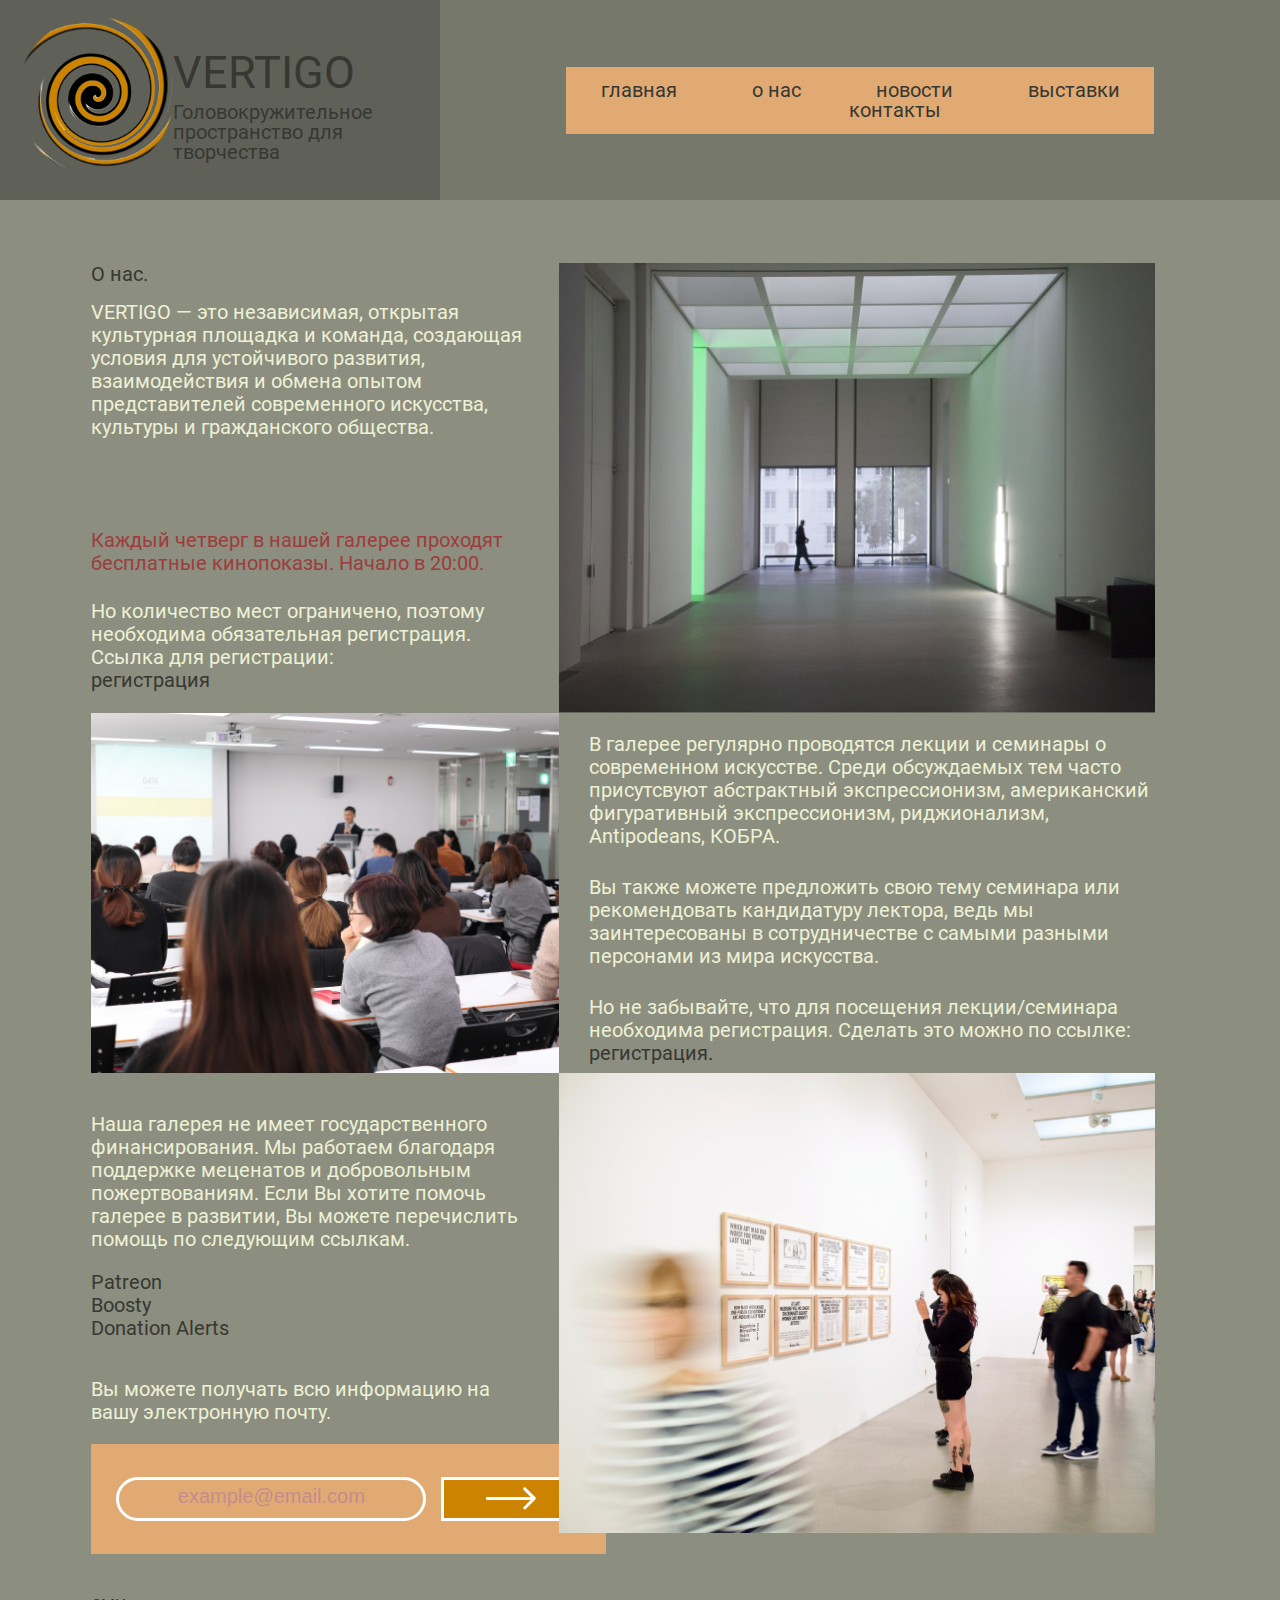
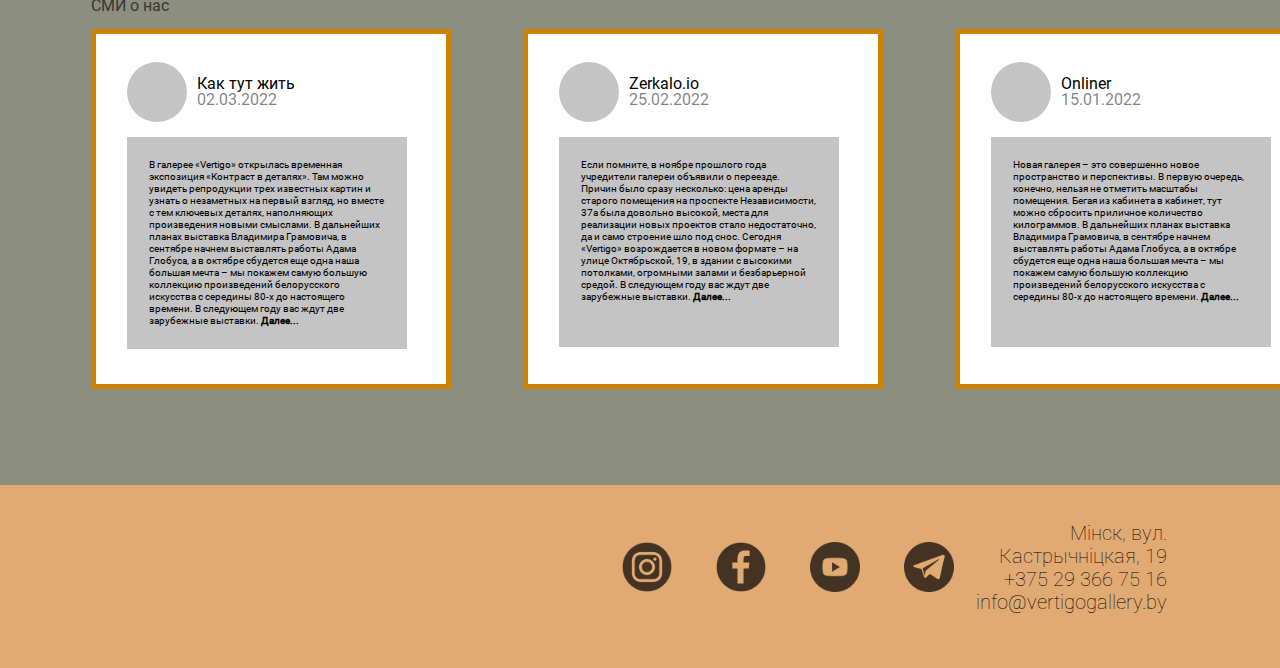
<file: aboutus.html>
<!DOCTYPE html>
<html lang="ru">
<head><meta charset="UTF-8">
	<title>VERTIGO - Картинная галерея</title>
	<link rel="stylesheet" href="css/css_reset.css">
	<link rel="stylesheet" href="css/aboutus.css">
	<link rel="preconnect" href="https://fonts.googleapis.com">
	<link rel="preconnect" href="https://fonts.gstatic.com" crossorigin>
	<link href="https://fonts.googleapis.com/css2?family=Roboto:wght@100&display=swap" rel="stylesheet">
	<link rel="icon" href="img/logo.svg" sizes="any" type="image/svg+xml"> 
</head>
<body>	
	<header class="header">
		<div class="header__left">
			<div class="header__info"> 
				<a class="header__link" href="index.html">	
					<img class="header__logo" src="img/logo.svg" alt="Векторный логотип" >
				</a>
				<div class="logo__text">
					<a class="header__link text" href="index.html">VERTIGO</a>
					<h2 class="header__text">Головокружительное пространство для творчества</h2>  
				</div>	
			</div>
		</div>
		<div class="header__right">
			<nav class="navbar">
				<ul class="navbar__list">
					<li class="navbar__item">
						<a class="navbar__link" href="index.html">главная</a>
					</li>
					<li class="navbar__item"> 
						<a class="navbar__link" href="aboutus.html">о нас</a>
					</li>
					<li class="navbar__item">
						<a class="navbar__link" href="#">новости</a>
					</li>
					<li class="navbar__item">
						<a class="navbar__link" href="#">выставки</a>
					</li>
					<li class="navbar__item">
						<a class="navbar__link" href="contacts.html">контакты</a>
					</li>
				</ul>
			</nav>
		</div>
	</header>

	<div class="content">	
		<div class="content__grid">
			<div class="content__block">
				<h2 class="section__name">О нас. </h2>
				<p class="section__text__left">
					VERTIGO — это независимая, открытая культурная площадка и команда, создающая условия для устойчивого развития, взаимодействия и обмена опытом представителей современного искусства, культуры и гражданского общества.
					<p class="section__text__left text__red">
						Каждый четверг в нашей галерее проходят бесплатные кинопоказы. Начало в 20:00.
					</p>
					<p class="section__text__left">
						Но количество мест ограничено, поэтому необходима обязательная регистрация.
					</p>
					<p class="section__text__left">
						Ссылка для регистрации:
					</p>
					<a class="section__link" href="#"> 
						регистрация
					</a>
				</p>
			</div>
			<div class="content__block">		
				<img class="content__photo" src="img/aboutus1.png" alt="">
			</div>
			<div class="content__block">
				<img class="content__photo" src="img/aboutus2.png" alt="">
			</div>
			<div class="content__block text__right">
				<p class="section__text__right">
					В галерее регулярно проводятся лекции и семинары о современном искусстве. Среди обсуждаемых тем часто присутсвуют абстрактный экспрессионизм, американский фигуративный экспрессионизм, риджионализм, Antipodeans, КОБРА.
				</p>
				<p class="section__text__right">
					Вы также можете предложить свою тему семинара или рекомендовать кандидатуру лектора, ведь мы заинтересованы в сотрудничестве с самыми разными персонами из мира искусства.
				</p>
				<p class="section__text__right">
					Но не забывайте, что для посещения лекции/семинара необходима регистрация. Сделать это можно по ссылке: 
					<a class="section__link" href="#"> 
						регистрация.
					</a>
				</p>
				<p class="section__text__right">
					Все мероприятия бесплатные, если иное не указано в анонсе.
				</p>
							</div>
			<div class="content__block">
				<div class="text__left">
					<p class="section__text__left text__left"> 
						Наша галерея не имеет государственного финансирования. Мы работаем благодаря поддержке меценатов и добровольным пожертвованиям. Если Вы хотите помочь галерее в развитии, Вы можете перечислить помощь по следующим ссылкам.
					</p>
					<ul class="sponsors">
						<li class="sponsors__item"> 					
							<a class="section__link" href="#"> 
								Patreon 
							</a>
						</li>
						<li class="sponsors__item">
							<a class="section__link" href="#"> 
								Boosty 
							</a>
						</li>
						<li class="sponsors__item">
							<a class="section__link" href="#"> 
								Donation Alerts
							</a>
						</li>
					</ul>
					<p class="section__text__left"> 				Вы можете получать всю информацию на вашу электронную почту. 			
					</p></div>
					<div class="content__form">
						<form class="form" name="mail" method="post" action="inputMail.php">
							<input class="text__area" type="text" size="20" placeholder="example@email.com">
							<input class="submit__button" type="submit" value="Отправить">
						</form>
					</div>
				</div>
				<div class="content__block">
					<img class="content__photo" src="img/aboutus3.png" alt="">	
				</div>
			</div>

			<div class="comments">
				<h2 class="section__name">СМИ о нас</h2>
				<div class="comments__grid">
					<div class="comment">
						<div class=comment__author>
							<div class="author__photo"></div>
							<div class="author__text">
								<span class="author__name">
									Как тут жить
								</span>
								<span class="author__date">
									02.03.2022
								</span>
							</div>
						</div>
						<div class="comment__text">
							<p class="comment__p">
								В галерее «Vertigo» открылась временная экспозиция «Контраст в деталях». Там можно увидеть репродукции трех известных картин и узнать о незаметных на первый взгляд, но вместе с тем ключевых деталях, наполняющих произведения новыми смыслами.
								В дальнейших планах выставка Владимира Грамовича, в сентябре начнем выставлять работы Адама Глобуса, а в октябре сбудется еще одна наша большая мечта – мы покажем самую большую коллекцию произведений белорусского искусства с середины 80-х до настоящего времени. В следующем году вас ждут две зарубежные выставки. 
								<a class="comment__link" href="#">Далее...</a>
							</p>
						</div>
					</div>
					<div class="comment">
						<div class=comment__author>
							<div class="author__photo"></div>
							<div class="author__text">
								<span class="author__name">
									Zerkalo.io
								</span>
								<span class="author__date">
									25.02.2022
								</span>
							</div>
						</div>
						<div class="comment__text">
							<p class="comment__p">
								Если помните, в ноябре прошлого года учредители галереи объявили о переезде. Причин было сразу несколько: цена аренды старого помещения на проспекте Независимости, 37а была довольно высокой, места для реализации новых проектов стало недостаточно, да и само строение шло под снос. Сегодня «Vertigo» возрождается в новом формате – на улице Октябрьской, 19, в здании с высокими потолками, огромными залами и безбарьерной средой.  В следующем году вас ждут две зарубежные выставки. 
								<a class="comment__link" href="#">Далее...</a>
							</p>
						</div>
					</div>
					<div class="comment">
						<div class=comment__author>
							<div class="author__photo"></div>
							<div class="author__text">
								<span class="author__name">
								Onliner							</span>
								<span class="author__date">
									15.01.2022
								</span>
							</div>
						</div>
						<div class="comment__text">
							<p class="comment__p">
								Новая галерея – это совершенно новое пространство и перспективы. В первую очередь, конечно, нельзя не отметить масштабы помещения. Бегая из кабинета в кабинет, тут можно сбросить приличное количество килограммов. В дальнейших планах выставка Владимира Грамовича, в сентябре начнем выставлять работы Адама Глобуса, а в октябре сбудется еще одна наша большая мечта – мы покажем самую большую коллекцию произведений белорусского искусства с середины 80-х до настоящего времени. 
								<a class="comment__link" href="#">Далее...</a>
							</p>
						</div>
					</div>
				</div>
			</div>
		</div>


	<footer class="footer">
	<div class="footer__networks">
		<ul class="footer__list">
		<li class="footer__item">
			<a class="footer__link" href="#">
				<img class="networks__img" src="img/inst.svg" alt="inst">
			</a>
		</li>
		<li class="footer__item">
			<a class="footer__link" href="#">
				<img class="networks__img" src="img/fb.svg" alt="fb">
			</a>
		</li>
		<li class="footer__item">
			<a class="footer__link" href="#">
				<img class="networks__img" src="img/yt.svg" alt="yt">
			</a>
		</li>
		<li class="footer__item">
			<a class="footer__link" href="#">
				<img class="networks__img" src="img/tg.svg" alt="tg">
			</a>
		</li>
	</ul>
</div>
	<div class="footer__info">
		<ul class="footer__info__list">
		<li class="footer__line">	Мiнск, вул. Кастрычніцкая, 19</li>
		<li class="footer__line">	+375 29 366 75 16</li>
		<li class="footer__line">	info@vertigogallery.by</li>
	</ul>
	</div>
</footer>
<script>document.write('<script src="http://' + (location.host || 'localhost').split(':')[0] + ':35729/livereload.js?snipver=1"></' + 'script>')</script>
	</html>
</file>
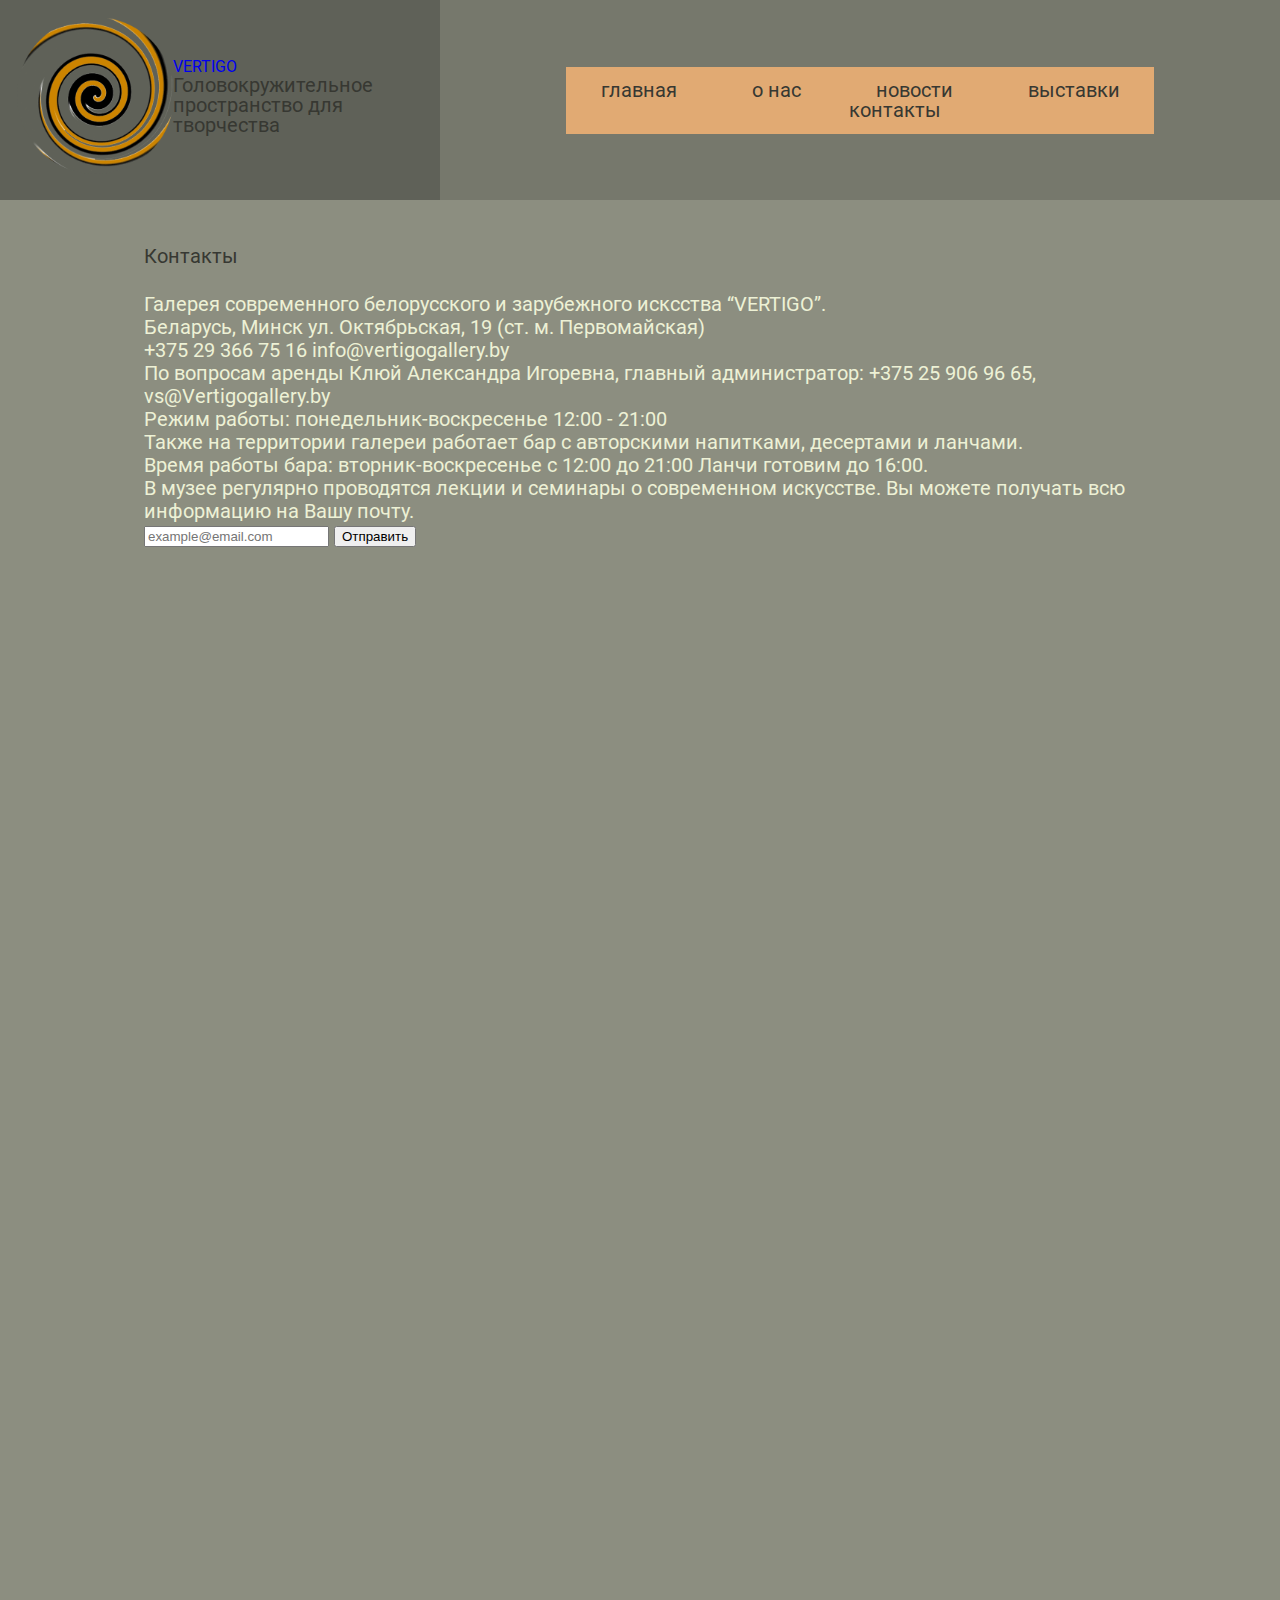
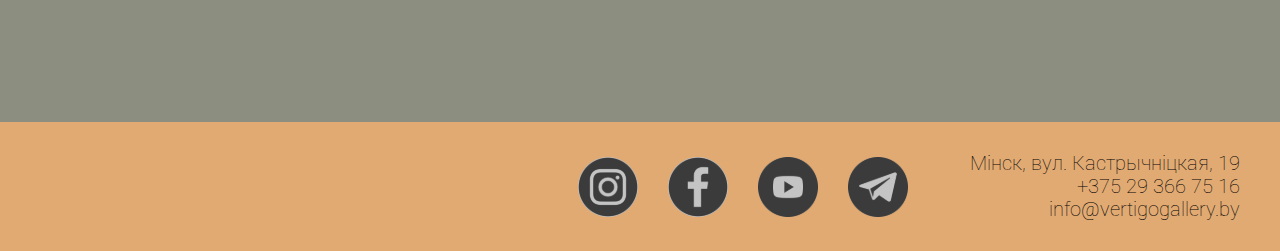
<file: contacts.html>
<!DOCTYPE html>
<html lang="ru">
<head><meta charset="UTF-8">
	<title>VERTIGO - Картинная галерея</title>
	<link rel="stylesheet" href="css/css_reset.css">
	<link rel="stylesheet" href="css/contacts.css">
	<link rel="preconnect" href="https://fonts.googleapis.com">
	<link rel="preconnect" href="https://fonts.gstatic.com" crossorigin>
	<link href="https://fonts.googleapis.com/css2?family=Roboto:wght@100&display=swap" rel="stylesheet">
		<link rel="icon" href="img/logo.svg" sizes="any" type="image/svg+xml"> 
</head>
<body>
	<header class="header">
		<div class="header__left">
			<div class="header__info"> 
			<a class="header__link" href="index.html">	
				<img class="header__logo" src="img/logo.svg" alt="Векторный логотип" border=”0”>
			</a>
				<div class="logo__text">
					<a class="header__link text" href="index.html">VERTIGO</a>
					<h2 class="header__text">Головокружительное пространство для творчества</h2>  
				</div>	
			</div>
		</div>
		<div class="header__right">
			<nav class="navbar">
				<ul class="navbar__list">
					<li class="navbar__item">
						<a class="navbar__link" href="index.html">главная</a>
					</li>
					<li class="navbar__item"> 
						<a class="navbar__link" href="aboutus.html">о нас</a>
					</li>
					<li class="navbar__item">
						<a class="navbar__link" href="#">новости</a>
					</li>
					<li class="navbar__item">
						<a class="navbar__link" href="#">выставки</a>
					</li>
					<li class="navbar__item">
						<a class="navbar__link" href="contacts.html">контакты</a>
					</li>
				</ul>
			</nav>
		</div>
	</header>

	<div class="content">
		<h1 class="content__name">Контакты</h1>
		<p class="content__text">
			Галерея современного белорусского и зарубежного исксства “VERTIGO”.
		</p>
		<p class="content__text">
			Беларусь, Минск 
			ул. Октябрьская, 19
			(ст. м. Первомайская)
		</p>
		<p class="content__text">
			+375 29 366 75 16
			info@vertigogallery.by
		</p>
		<p class="content__text">
			По вопросам аренды
			Клюй Александра Игоревна, главный администратор:
			+375 25 906 96 65, vs@Vertigogallery.by
		</p>
		<p class="content__text">
			Режим работы:
			понедельник-воскресенье
			12:00 - 21:00		</p>
		<div class="content__section">	
			<div class="section__left">
				<p class="content__text">Также на территории галереи работает бар
					с авторскими напитками, десертами и ланчами.
				</p>
				<p class="content__text">
					Время работы бара:
					вторник-воскресенье
					с 12:00 до 21:00 
					Ланчи готовим до 16:00.
				</p>
			</div class="section__right">
			<div class="content__form">
					<form class="form" name="mail" method="post" action="inputMail.php">
					<label class="form__text">
						В музее регулярно проводятся лекции и семинары о современном искусстве. Вы можете получать всю информацию на Вашу почту.
						<div class="button__form">
							<input class="text__area" type="text" size="20" placeholder="example@email.com">
						<input class="submit__button" type="submit" value="Отправить">
					</div>
					</label>
					</form>
				</div>
		</div>
		</div>
				<div class="cart"><iframe src="https://www.google.com/maps/embed?pb=!1m18!1m12!1m3!1d2351.283481852323!2d27.570104515859082!3d53.89116518009681!2m3!1f0!2f0!3f0!3m2!1i1024!2i768!4f13.1!3m3!1m2!1s0x46dbcfce2e5c4321%3A0xd1c456e6f32e810f!2z0YPQuy4g0J7QutGC0Y_QsdGA0YzRgdC60LDRjyAxOSwg0JzQuNC90YHQug!5e0!3m2!1sru!2sby!4v1646322949937!5m2!1sru!2sby" width="105%" height="472px" style="border:0;" allowfullscreen="" loading="lazy"></iframe>
		</div>
	</div>

<footer class="footer">
	<div class="footer__networks">
		<ul class="footer__list">
		<li class="footer__item">
			<a class="footer__link" href="#">
				<img class="networks__img" src="img/inst.svg" alt="inst">
			</a>
		</li>
		<li class="footer__item">
			<a class="footer__link" href="#">
				<img class="networks__img" src="img/fb.svg" alt="fb">
			</a>
		</li>
		<li class="footer__item">
			<a class="footer__link" href="#">
				<img class="networks__img" src="img/yt.svg" alt="yt">
			</a>
		</li>
		<li class="footer__item">
			<a class="footer__link" href="#">
				<img class="networks__img" src="img/tg.svg" alt="tg">
			</a>
		</li>
	</ul>
</div>
	<div class="footer__info">
		<ul class="footer__info__list">
		<li class="footer__line">	Мiнск, вул. Кастрычніцкая, 19</li>
		<li class="footer__line">	+375 29 366 75 16</li>
		<li class="footer__line">	info@vertigogallery.by</li>
	</ul>
	</div>
</footer>
</body>
</html>
</file>
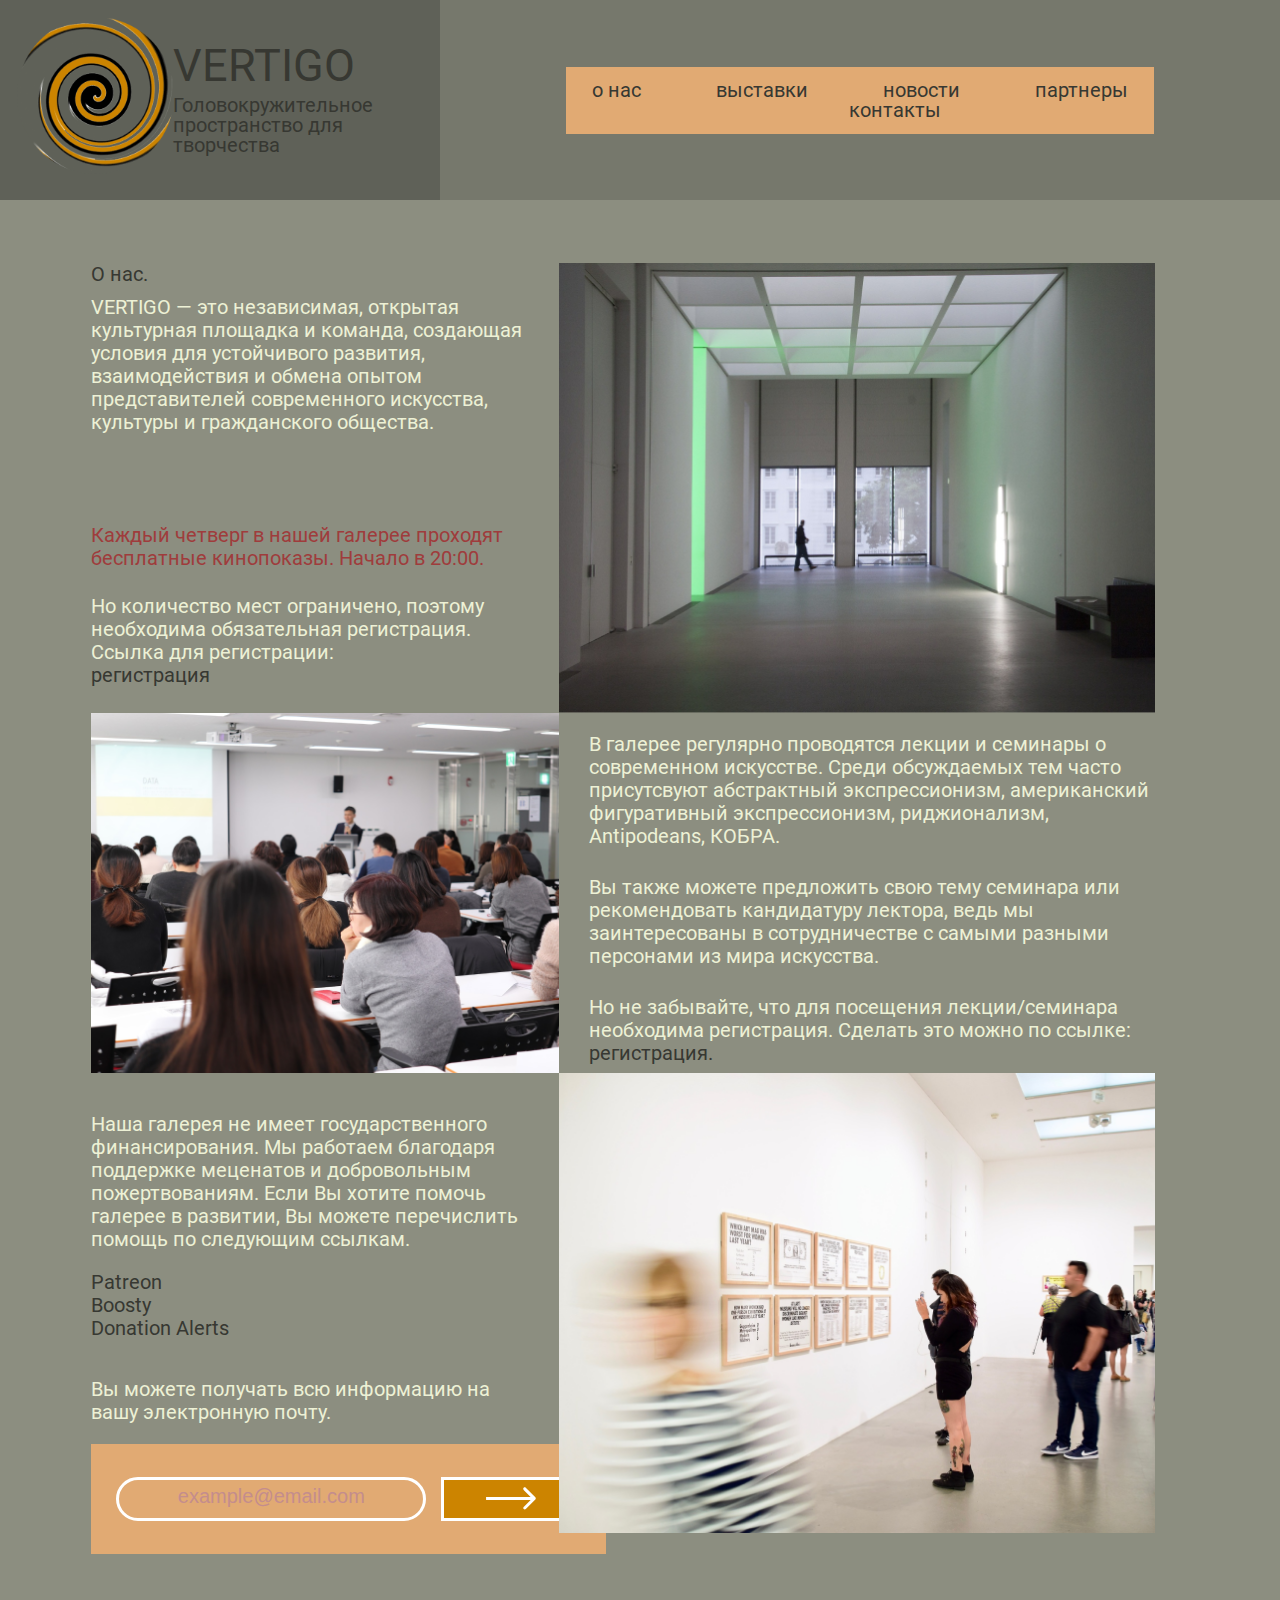
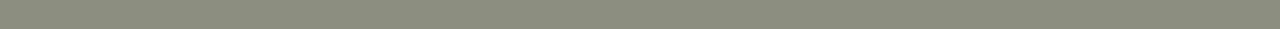
<file: header.html>
<!DOCTYPE html>
<html lang="ru">
<head><meta charset="UTF-8">
	<title>VERTIGO - Картинная галерея</title>
	<link rel="stylesheet" href="css/css_reset.css">
	<link rel="stylesheet" href="css/header.css">
	<link rel="preconnect" href="https://fonts.googleapis.com">
	<link rel="preconnect" href="https://fonts.gstatic.com" crossorigin>
	<link href="https://fonts.googleapis.com/css2?family=Roboto:wght@100&display=swap" rel="stylesheet">
	<link rel="icon" href="img/logo.svg" sizes="any" type="image/svg+xml"> 
</head>
<body>
	<header class="header">
		<div class="header__left">
			<div class="header__info"> 
				<img class="header__logo" src="img/logo.svg" alt="Векторный логотип" border=”0”>
				<div class="logo__text">
					<a class="header__name" href="#">VERTIGO</a>
					<h2 class="header__text">Головокружительное пространство для творчества</h2>  
				</div>	
			</div>
		</div>
		<div class="header__right">
			<nav class="navbar">
				<ul class="navbar__list">
					<li class="navbar__item">
						<a class="navbar__link" href="#">о нас</a>
					</li>
					<li class="navbar__item"> 
						<a class="navbar__link" href="#">выставки</a>
					</li>
					<li class="navbar__item">
						<a class="navbar__link" href="#">новости</a>
					</li>
					<li class="navbar__item">
						<a class="navbar__link" href="#">партнеры</a>
					</li>
					<li class="navbar__item">
						<a class="navbar__link" href="contacts.html">контакты</a>
					</li>
				</ul>
			</nav>
		</div>
	</header>
	
	<div class="content">	
		<div class="content__grid">
			<div class="content__block">
				<h2 class="section__name">О нас. </h2>
				<p class="section__text__left">
					VERTIGO — это независимая, открытая культурная площадка и команда, создающая условия для устойчивого развития, взаимодействия и обмена опытом представителей современного искусства, культуры и гражданского общества.
					<p class="section__text__left text__red">
						Каждый четверг в нашей галерее проходят бесплатные кинопоказы. Начало в 20:00.
					</p>
					<p class="section__text__left">
						Но количество мест ограничено, поэтому необходима обязательная регистрация.
					</p>
					<p class="section__text__left">
						Ссылка для регистрации:
					</p>
					<a class="section__link" href="#"> 
						регистрация
					</a>
				</p>
			</div>
			<div class="content__block">		
				<img class="content__photo" src="img/aboutus1.png" alt="">
			</div>
			<div class="content__block">
				<img class="content__photo" src="img/aboutus2.png" alt="">
			</div>
			<div class="content__block text__right">
				<p class="section__text__right">
					В галерее регулярно проводятся лекции и семинары о современном искусстве. Среди обсуждаемых тем часто присутсвуют абстрактный экспрессионизм, американский фигуративный экспрессионизм, риджионализм, Antipodeans, КОБРА.
				</p>
				<p class="section__text__right">
					Вы также можете предложить свою тему семинара или рекомендовать кандидатуру лектора, ведь мы заинтересованы в сотрудничестве с самыми разными персонами из мира искусства.
				</p>
				<p class="section__text__right">
					Но не забывайте, что для посещения лекции/семинара необходима регистрация. Сделать это можно по ссылке: 
					<a class="section__link" href="#"> 
						регистрация.
					</a>
				</p>
				<p class="section__text__right">
					Все мероприятия бесплатные, если иное не указано в анонсе.
				</p>
			</div>
			<div class="content__block">
				<div class="text__left">
				<p class="section__text__left text__left"> 
					Наша галерея не имеет государственного финансирования. Мы работаем благодаря поддержке меценатов и добровольным пожертвованиям. Если Вы хотите помочь галерее в развитии, Вы можете перечислить помощь по следующим ссылкам.
				</p>
				<ul class="sponsors">
					<li class="sponsors__item"> 					
						<a class="section__link" href="#"> 
							Patreon 
						</a>
					</li>
					<li class="sponsors__item">
						<a class="section__link" href="#"> 
							Boosty 
						</a>
					</li>
					<li class="sponsors__item">
						<a class="section__link" href="#"> 
							Donation Alerts
						</a>
					</li>
				</ul>
				<p class="section__text__left"> 				Вы можете получать всю информацию на вашу электронную почту. 			
				</p></div>
				<div class="content__form">
					<form class="form" name="mail" method="post" action="inputMail.php">
						<input class="text__area" type="text" size="20" placeholder="example@email.com">
						<input class="submit__button" type="submit" value="Отправить">
					</form>
				</div>
			</div>
			<div class="content__block">
				<img class="content__photo" src="img/aboutus3.png" alt="">	
			</div>
		</div>
	</div>
</body>
</file>
<file: css/aboutus.css>
html{
	box-sizing: border-box;
}
*,
*::after,
*::before{
	box-sizing: inherit;
}
a{
	text-decoration: none;
}
@font-face{
	font-family: "Roboto-Regular";
	src: url("../fonts/Roboto-Regular.woff") format("woff");
}
body{
	font-family: "Roboto-Regular";
	background-color: #8C8E80;
}
.header{
	display: flex;
}
.header__left{
	background-color: #5F6158;
	width: 440px;
	height: 200px;
}
.header__info{
	max-width: 250px;
	display: flex;
	align-items: center;
}
.header__link{
	font-size: 45px;
	color: #373832;
	line-height: 59px;
}
.header__link:hover, .text:hover{
	font-size: 50px;
}
.header__text{
	font-size: 20px;
	color: #373832;
}
.logo__text{
	left: -18px;
	position: relative;
}
.header__right{
	background-color: rgba(95, 97, 88, 0.5);
	width: calc(100% - 440px);
	height: 200px;
	display: flex;
	z-index: 1;
}
.navbar{	
	display: flex;
	align-items: center;
	justify-content: center;
	margin: auto;
	background-color: #E1AA73;
	font-size: 20px;
	padding: 16px 19px;
	text-align: center;
	width: 70%;
	height: 67px;
}
.navbar__item{
	display: inline;
}
.navbar__item + .navbar__item{
	padding: 0 0 0 70px;
}
.navbar__link{
	color: #373832;
}
.navbar__link:hover{
	color: #d70a53;
}
.content{
		padding: 63px 125px 96px 91px;
	}
.content__grid{
	display: grid;
	grid-template-columns: 44% 56%;
	grid-template-rows: 450px 360px 460px;
	margin-bottom: 65px;
}
.content__photo{
width: 100%; 
 height: 100%; 
 object-fit: cover; 
}
.content__block{
	font-size: 20px;
line-height: 23px;
	color: #EDF1D5;
}
.section__name{
	color: #373832;
	margin-bottom: 15px;
}
.section__text__left{
	padding-right: 20px;
}
.section__text__right{
	margin-bottom: 28px;
}
.text__right{
		padding: 20px 0 40px 30px;
	}
	.text__left{
padding: 20px 10px 20px 0;
	}
.text__red{
	color: #9F3C3C;
margin: 90px 0 25px 0;
}
.section__link{
		color: #373832;
}
.sponsors{
	margin-bottom: 38px;
}
.form{
width: 515px;
height: 110px;
background-color: #E1AA73;
display: flex;
justify-content: center;
	align-items: center;
}
.text__area{
	background-color:  #E1AA73;
border: 3px solid #FFFFFF;
border-radius: 50px;
width: 310.25px;
height: 44.8px;
}
input::-webkit-input-placeholder { 
display: flex;
justify-content: center;
text-align: center;
	font-size: 20px;
	color: #C48D8D;
}
.submit__button{
border: 3px solid #FFFFFF;
box-sizing: border-box;
width: 139.37px;
height: 44.8px;
margin-left: 15px;
background: #CC8400 url("../img/strela.svg") no-repeat center center;
text-indent: -1000em;
cursor: pointer;
}
.comments__grid{
	display: grid;
		grid-template-columns: 1fr 1fr 1fr;
	grid-template-rows: 360px;
	grid-column-gap: 72px;
}
.comment{
	border: 5px solid #CC8400;
	background-color: white;
	padding: 28px 39px 10px 31px;
	min-width: 360px;
}
.comment__author{
	display: flex;
	align-items: center;
	margin-bottom: 15px;
}
.author__text{
	display: flex;
		flex-direction: column;
}
.author__photo{
	width: 60px;
	height: 60px;
	border-radius: 50%;
	background-color: #C4C4C4;
	margin-right: 10px;
}
.author__date{
	color: rgba(0, 0, 0, 0.5);
}
.comment__text{
background: #C4C4C4;
font-size: 10px;
line-height: 12px;
padding: 22px;
min-height: 210px;
}
.comment__link{
	color: black;
font-weight: bold;
}
.footer{
	background-color: #E1AA73;
	display: flex;
	align-items: center;
		justify-content: space-between;
padding: 37px 122px 54px 600px;
}
.footer__list{
	display: flex;	
}
.footer__item{
padding: 0 22px;
}
.footer__link{
	width: 40px;
height: 40px;
}
.networks__img{
		width: 50px;
height: 50px;
}
.footer__networks{
	display: flex;
}
.footer__info{
	font-family: 'Roboto', sans-serif;
	font-size: 20px;
	line-height: 23px;
	font-weight: 100;
	text-align: right;
}
</file>
<file: css/contacts.css>
html{
	box-sizing: border-box;
}
*,
*::after,
*::before{
	box-sizing: inherit;
}
a{
	text-decoration: none;
}
@font-face{
	font-family: "Roboto-Regular";
	src: url("../fonts/Roboto-Regular.woff") format("woff");
}
body{
	font-family: "Roboto-Regular";
	background-color: #8C8E80;
}
.header{
	display: flex;
}
.header__left{
	background-color: #5F6158;
	width: 440px;
	height: 200px;
}
.header__info{
	max-width: 250px;
	display: flex;
	align-items: center;
}
.header__name{
	font-size: 45px;
	color: #373832;
	line-height: 59px;
}
.header__name:hover{
	font-size: 50px;
}
.header__text{
	font-size: 20px;
	color: #373832;
}
.logo__text{
	left: -18px;
	position: relative;
}
.header__right{
	background-color: rgba(95, 97, 88, 0.5);
	width: calc(100% - 440px);
	height: 200px;
	display: flex;
	z-index: 1;
}
.navbar{	
	display: flex;
	align-items: center;
	justify-content: center;
	margin: auto;
	background-color: #E1AA73;
	font-size: 20px;
	padding: 16px 19px;
	text-align: center;
	width: 70%;
	height: 67px;
}
.navbar__item{
	display: inline;
}
.navbar__item + .navbar__item{
	padding: 0 0 0 70px;
}
.navbar__link{
	color: #373832;
}
.navbar__link:hover{
	color: #d70a53;
}
.content{
	width: 100%;
	height: 960px;
	padding: 45px 144px;
	background:  #8C8E80;
	color: #edf1d5;
	line-height: 23px;
	font-size: 20px;
}
.content__name{
	color: #373832;
	margin-bottom: 25px;
}
.content__p{
	margin-bottom: 30px;
}
.cart{
	margin-top: 45px;
	margin-bottom: 45px;
	width: 1171px;
	height: 472px;
}
.footer{
	background-color: #E1AA73;
	width: 100%;
	position: relative;
	text-align: right;
	display: flex;
	align-items: center;
	justify-content: space-between;
	padding: 30px 0;
}
.footer__info{
	font-family: 'Roboto', sans-serif;
	font-size: 20px;
	font-style: normal;
	line-height: 23px;
	font-weight: 100;
	width: 300px;
	text-align: right;
	margin-right: 40px;
}
.footer__list{
	display:  flex;
}
.footer__item{
	display: flex;
	border-radius: 30px;
	background: #C4C4C4;position: relative;
	left: 175%;
}
.footer__link{
	cursor: pointer;
	width: 60px;
	height: 60px;
	color: transparent;
}
.footer__item + .footer__item{
	margin-left: 30px;
}
</file>
<file: css/header.css>
html{
	box-sizing: border-box;
}
*,
*::after,
*::before{
	box-sizing: inherit;
}
a{
	text-decoration: none;
}
@font-face{
	 font-family: "Roboto-Regular";
	 src: url("../fonts/Roboto-Regular.woff") format("woff");
}
body{
	font-family: "Roboto-Regular";
	background-color: #8C8E80;
}
.header{
	display: flex;
}
.header__left{
	background-color: #5F6158;
	width: 440px;
	height: 200px;
}
.header__info{
	max-width: 250px;
	display: flex;
	align-items: center;
}
.header__name{
	font-size: 45px;
	color: #373832;
line-height: 59px;
}
.header__text{
	font-size: 20px;
	color: #373832;
}
.logo__text{
		left: -18px;
			position: relative;
}
.header__right{
	background-color: rgba(95, 97, 88, 0.5);
	width: calc(100% - 440px);
	height: 200px;
	display: flex;
}
.navbar{	
	display: flex;
	align-items: center;
		justify-content: center;
		margin: auto;
		background-color: #E1AA73;
			font-size: 20px;
	padding: 16px 19px;
	text-align: center;
	width: 70%;
	height: 67px;
}
.navbar__item{
	display: inline;
}
.navbar__item + .navbar__item{
padding: 0 0 0 70px;
}
.navbar__link{
 color: #373832;
}
.navbar__link:hover{
color: #d70a53;
}
.content{
		padding: 63px 125px 96px 91px;
	}
.content__grid{
	display: grid;
	grid-template-columns: 44% 56%;
	grid-template-rows: 450px 360px 460px;
}
.content__photo{
width: 100%; 
 height: 100%; 
 object-fit: cover; 
}
.content__block{
	font-size: 20px;
line-height: 23px;
	color: #EDF1D5;
}
.section__name{
	color: #373832;
	margin-bottom: 10px;
}
.section__text__left{
	padding-right: 20px;
}
.section__text__right{
	margin-bottom: 28px;
}
.text__right{
		padding: 20px 0 40px 30px;
	}
	.text__left{
padding: 20px 10px 20px 0;
	}
.text__red{
	color: #9F3C3C;
margin: 90px 0 25px 0;
}
.section__link{
		color: #373832;
}
.sponsors{
	margin-bottom: 38px;
}
.form{
width: 515px;
height: 110px;
background-color: #E1AA73;
display: flex;
justify-content: center;
	align-items: center;
}
.text__area{
	background-color:  #E1AA73;
border: 3px solid #FFFFFF;
border-radius: 50px;
width: 310.25px;
height: 44.8px;
}
input::-webkit-input-placeholder { 
display: flex;
justify-content: center;
text-align: center;
	font-size: 20px;
	color: #C48D8D;
}
.submit__button{
border: 3px solid #FFFFFF;
box-sizing: border-box;
width: 139.37px;
height: 44.8px;
margin-left: 15px;
background: #CC8400 url("../img/strela.svg") no-repeat center center;
text-indent: -1000em;
}
</file>
